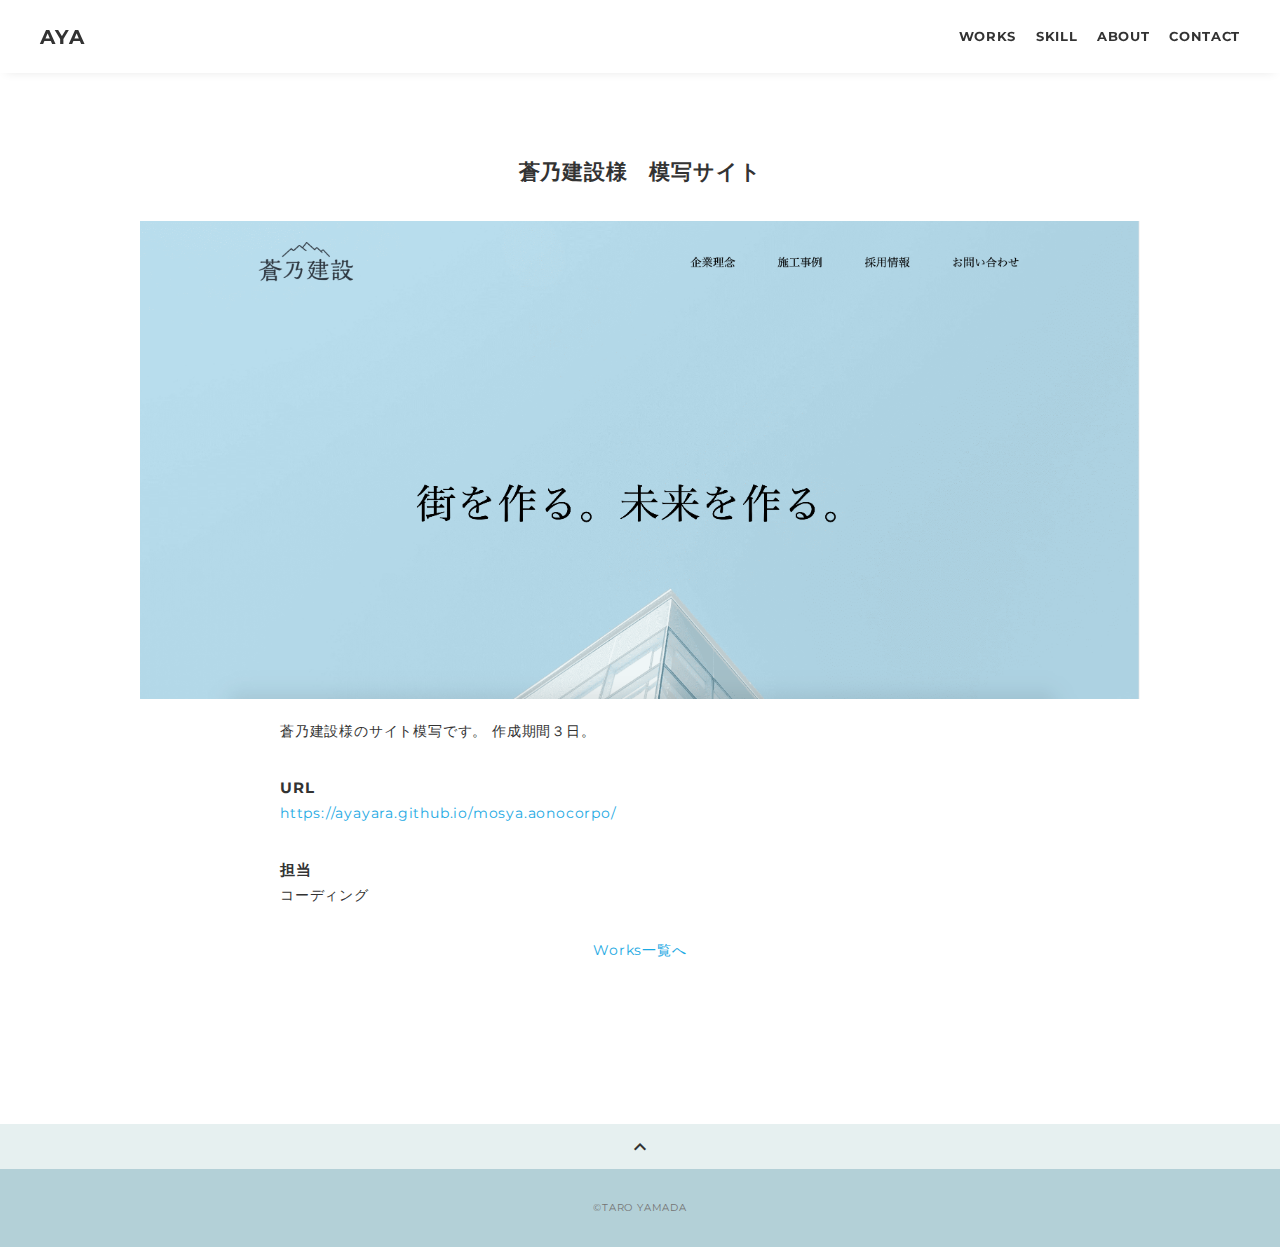
<file: works-aono.corpo.html>
<!DOCTYPE html>
<html>
<head>
  <meta charset="utf-8">
  <meta name="viewport" content="width=device-width,initial-scale=1.0,user-scalable=no">
  <meta property='og:type' content='website'>
  <meta property='og:title' content='WebデザイナーTARO YAMADA ポートフォリオ'>
  <meta property='og:url' content='URLが入る'>
  <meta property='og:description' content='TARO YAMADAのポートフォリオサイトです。'>
  <meta property="og:image" content="img/ogp.png">
  <meta name="description" content="TARO YAMADAのポートフォリオサイトです" />
  <title>TARO YAMADA ポートフォリオ</title>
  <link rel="preconnect" href="https://fonts.gstatic.com">
  <link href="https://fonts.googleapis.com/css2?family=Montserrat:wght@400;700&display=swap" rel="stylesheet">
  <link href="https://fonts.googleapis.com/css?family=Material+Icons+Outlined" rel="stylesheet">
  <link href="css/ress.css" media="all" rel="stylesheet" type="text/css" />
  <link href="css/style.css" media="all" rel="stylesheet" type="text/css" />
  <link rel="shortcut icon" href="img/favicon.ico" />
  <link rel=”canonical” href=”URLが入る” />
</head>

<body>
  <div class="wrapper">

    <!-- header -->
    <header class="header ">
      <div class="inner">
        <h1 class="header-logo">
          <a href=".">AYA</a>
        </h1>
        <nav class="header-nav">
          <ul class="header-nav-list">
            <li class="header-nav-item"><a href=".#works">WORKS</a></li>
            <li class="header-nav-item"><a href="./#skill">SKILL</a></li>
            <li class="header-nav-item"><a href="./#about">ABOUT</a></li>
            <li class="header-nav-item"><a href="./#contact">CONTACT</a></li>
          </ul>
        </nav>
      </div>
    </header>
    <!-- /header -->

    <main class="content">

      <article class="article">
        <div class="article-inner">
          <h2 class="article-title">蒼乃建設様　模写サイト</h2>
          <p class="article-img">
            <img src="img/aono.corpo.png" alt="">
          </p>
          <div class="article-body">
            <p>
              蒼乃建設様のサイト模写です。
              作成期間３日。
            </p>
            <h3 class="article-info-title">URL</h3>
            <p><a href="https://ayayara.github.io/mosya.aonocorpo/" target="_blank" rel="noopener">https://ayayara.github.io/mosya.aonocorpo/</a></p>
            <h3 class="article-info-title">担当</h3>
            <p>コーディング</p>
            <!-- <h3 class="article-info-title">サイトの目的</h3>
            <p>サービスの認知と新規クライアントの獲得</p>
            <h3 class="article-info-title">ターゲット</h3>
            <p>テキストが入りますテキストが入ります</p>
            <h3 class="article-info-title">デザインについて</h3>
            <p>
              テキストが入りますテキストが入りますテキストが入りますテキストが入りますテキストが入りますテキストが入りますテキストが入ります。<br>テキストが入りますテキストが入りますテキストが入りますテキストが入りますテキストが入りますテキストが入りますテキストが入りますテキストが入ります。テキストが入りますテキストが入りますテキストが入りますテキストが入りますテキストが入りますテキストが入りますテキストが入りますテキストが入りますテキストが入ります。テキストが入りますテキストが入りますテキストが入りますテキストが入りますテキストが入りますテキストが入りますテキストが入ります。
            </p>
            <h3 class="article-info-title">コーディングについて</h3>
            <p>
              テキストが入りますテキストが入りますテキストが入りますテキストが入りますテキストが入りますテキストが入りますテキストが入りますテキストが入りますテキストが入りますテキストが入りますテキストが入りますテキストが入りますテキストが入りますテキストが入りますテキストが入りますテキストが入りますテキストが入りますテキストが入りますテキストが入りますテキストが入りますテキストが入りますテキストが入ります。
            </p>
          </div> -->
          <div class="home-link">
            <a href="javascript:history.go(-1)">Works一覧へ</a>
          </div>
        </div>
      </article>

      <div class="page-top" id="js-page-top">
        <span class="material-icons-outlined">expand_less</span>
      </div>
    </main>

    <!-- footer -->
    <footer class="footer">
      <div class="copyright">&copy;TARO YAMADA</div>
    </footer>
    <!-- /footer -->

  </div>
  <script src="https://ajax.googleapis.com/ajax/libs/jquery/3.5.1/jquery.min.js"></script>
  <script type='text/javascript' src="js/script.js"></script>
</body>
</html>
</file>
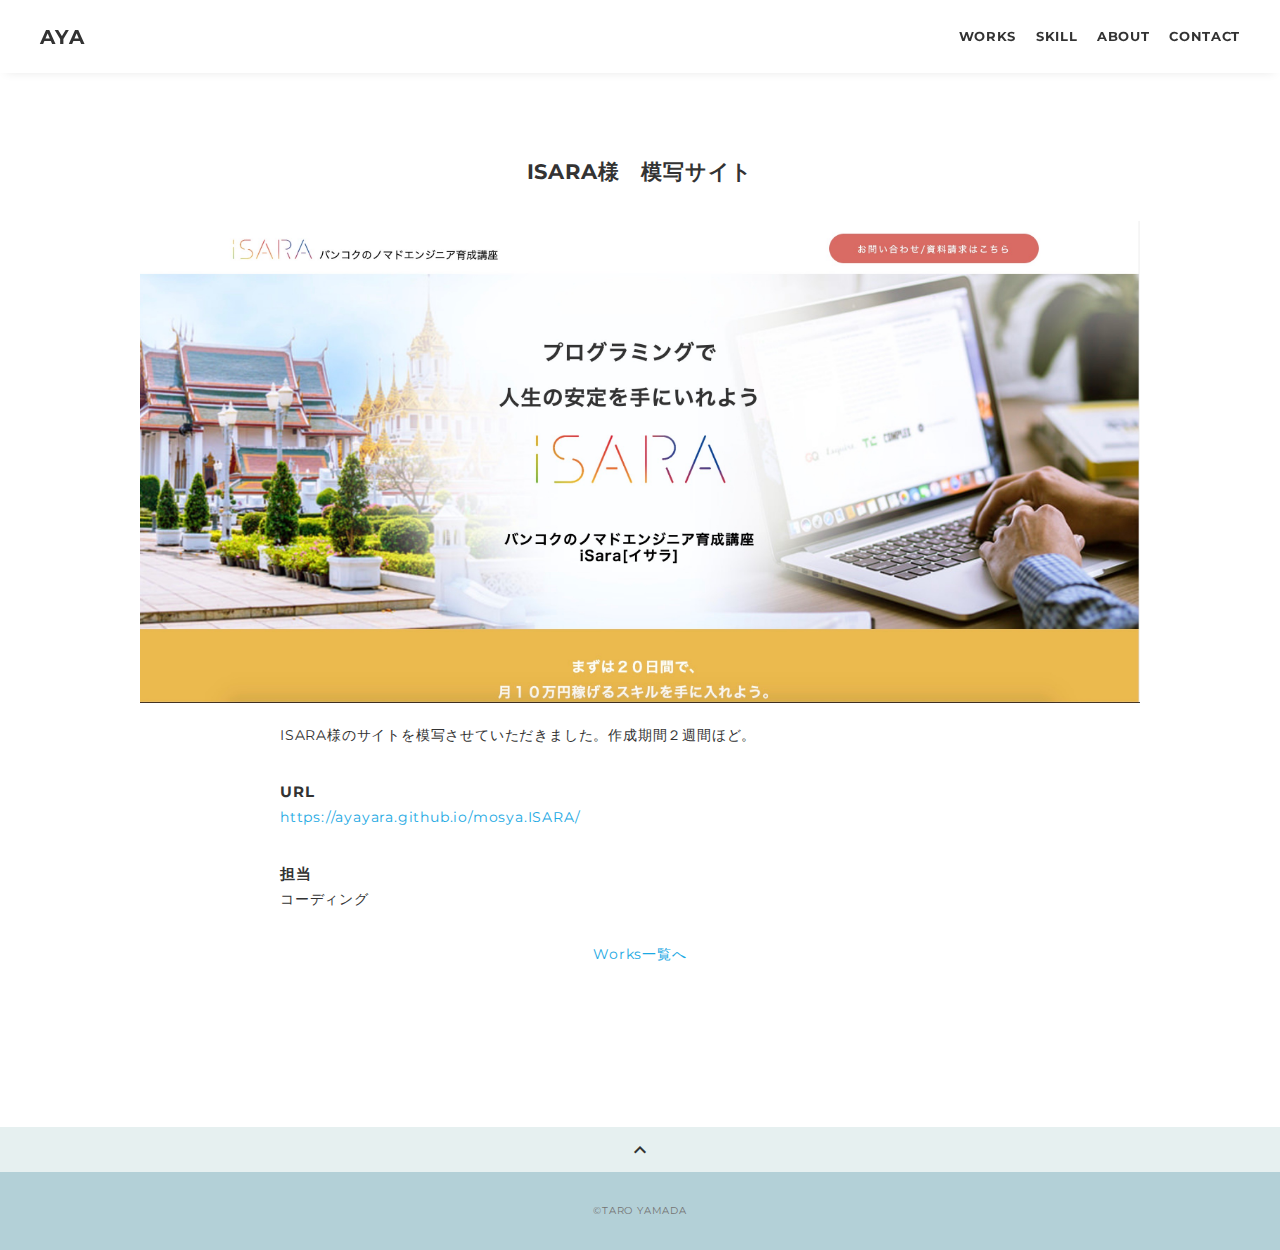
<file: works-isara.html>
<!DOCTYPE html>
<html>
<head>
  <meta charset="utf-8">
  <meta name="viewport" content="width=device-width,initial-scale=1.0,user-scalable=no">
  <meta property='og:type' content='website'>
  <meta property='og:title' content='WebデザイナーTARO YAMADA ポートフォリオ'>
  <meta property='og:url' content='URLが入る'>
  <meta property='og:description' content='TARO YAMADAのポートフォリオサイトです。'>
  <meta property="og:image" content="img/ogp.png">
  <meta name="description" content="TARO YAMADAのポートフォリオサイトです" />
  <title>TARO YAMADA ポートフォリオ</title>
  <link rel="preconnect" href="https://fonts.gstatic.com">
  <link href="https://fonts.googleapis.com/css2?family=Montserrat:wght@400;700&display=swap" rel="stylesheet">
  <link href="https://fonts.googleapis.com/css?family=Material+Icons+Outlined" rel="stylesheet">
  <link href="css/ress.css" media="all" rel="stylesheet" type="text/css" />
  <link href="css/style.css" media="all" rel="stylesheet" type="text/css" />
  <link rel="shortcut icon" href="img/favicon.ico" />
  <link rel=”canonical” href=”URLが入る” />
</head>

<body>
  <div class="wrapper">

    <!-- header -->
    <header class="header ">
      <div class="inner">
        <h1 class="header-logo">
          <a href=".">AYA</a>
        </h1>
        <nav class="header-nav">
          <ul class="header-nav-list">
            <li class="header-nav-item"><a href=".#works">WORKS</a></li>
            <li class="header-nav-item"><a href="./#skill">SKILL</a></li>
            <li class="header-nav-item"><a href="./#about">ABOUT</a></li>
            <li class="header-nav-item"><a href="./#contact">CONTACT</a></li>
          </ul>
        </nav>
      </div>
    </header>
    <!-- /header -->

    <main class="content">

      <article class="article">
        <div class="article-inner">
          <h2 class="article-title">ISARA様　模写サイト</h2>
          <p class="article-img">
            <img src="img/ISARA.mosya.png" alt="">
          </p>
          <div class="article-body">
            <p>
              ISARA様のサイトを模写させていただきました。作成期間２週間ほど。
            </p>
            <h3 class="article-info-title">URL</h3>
            <p><a href="https://ayayara.github.io/mosya.ISARA/" target="_blank" rel="noopener">https://ayayara.github.io/mosya.ISARA/</a></p>
            <h3 class="article-info-title">担当</h3>
            <p>コーディング</p>
            <!-- <h3 class="article-info-title">サイトの目的</h3>
            <p>サービスの認知と新規クライアントの獲得</p>
            <h3 class="article-info-title">ターゲット</h3>
            <p>テキストが入りますテキストが入ります</p>
            <h3 class="article-info-title">デザインについて</h3>
            <p>
              テキストが入りますテキストが入りますテキストが入りますテキストが入りますテキストが入りますテキストが入りますテキストが入ります。<br>テキストが入りますテキストが入りますテキストが入りますテキストが入りますテキストが入りますテキストが入りますテキストが入りますテキストが入ります。テキストが入りますテキストが入りますテキストが入りますテキストが入りますテキストが入りますテキストが入りますテキストが入りますテキストが入りますテキストが入ります。テキストが入りますテキストが入りますテキストが入りますテキストが入りますテキストが入りますテキストが入りますテキストが入ります。
            </p> -->
            <!-- <h3 class="article-info-title">コーディングについて</h3>
            <p>
              テキストが入りますテキストが入りますテキストが入りますテキストが入りますテキストが入りますテキストが入りますテキストが入りますテキストが入りますテキストが入りますテキストが入りますテキストが入りますテキストが入りますテキストが入りますテキストが入りますテキストが入りますテキストが入りますテキストが入りますテキストが入りますテキストが入りますテキストが入りますテキストが入りますテキストが入ります。
            </p>
          </div> -->
          <div class="home-link">
            <a href="javascript:history.go(-1)">Works一覧へ</a>
          </div>
        </div>
      </article>

      <div class="page-top" id="js-page-top">
        <span class="material-icons-outlined">expand_less</span>
      </div>
    </main>

    <!-- footer -->
    <footer class="footer">
      <div class="copyright">&copy;TARO YAMADA</div>
    </footer>
    <!-- /footer -->

  </div>
  <script src="https://ajax.googleapis.com/ajax/libs/jquery/3.5.1/jquery.min.js"></script>
  <script type='text/javascript' src="js/script.js"></script>
</body>
</html>
</file>
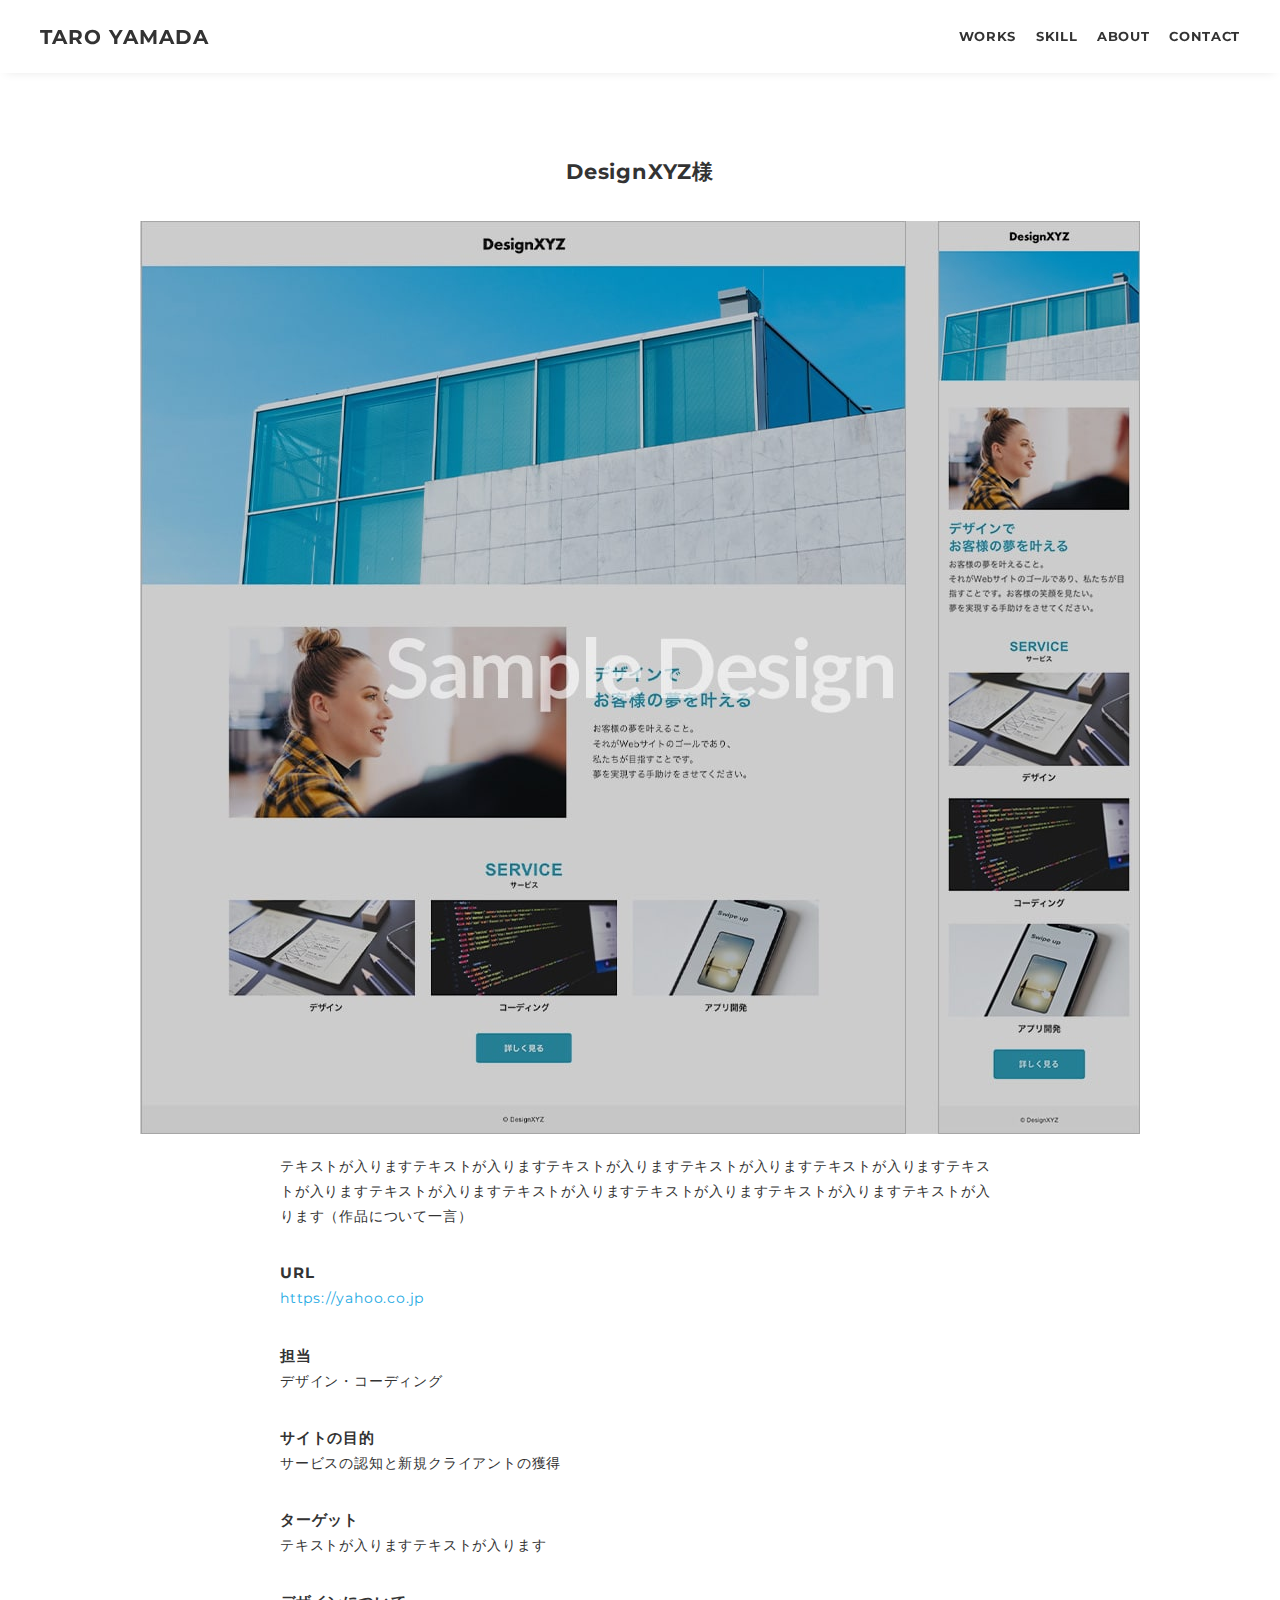
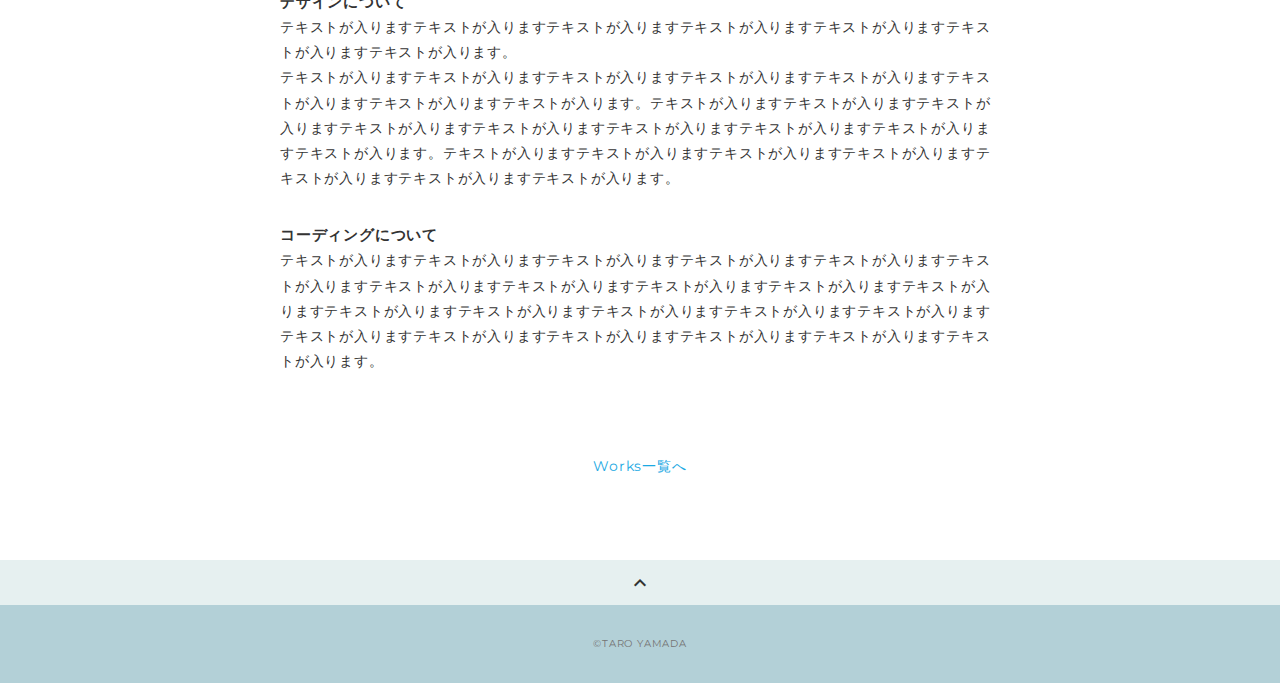
<file: works-template.html>
<!DOCTYPE html>
<html>
<head>
  <meta charset="utf-8">
  <meta name="viewport" content="width=device-width,initial-scale=1.0,user-scalable=no">
  <meta property='og:type' content='website'>
  <meta property='og:title' content='WebデザイナーTARO YAMADA ポートフォリオ'>
  <meta property='og:url' content='URLが入る'>
  <meta property='og:description' content='TARO YAMADAのポートフォリオサイトです。'>
  <meta property="og:image" content="img/ogp.png">
  <meta name="description" content="TARO YAMADAのポートフォリオサイトです" />
  <title>TARO YAMADA ポートフォリオ</title>
  <link rel="preconnect" href="https://fonts.gstatic.com">
  <link href="https://fonts.googleapis.com/css2?family=Montserrat:wght@400;700&display=swap" rel="stylesheet">
  <link href="https://fonts.googleapis.com/css?family=Material+Icons+Outlined" rel="stylesheet">
  <link href="css/ress.css" media="all" rel="stylesheet" type="text/css" />
  <link href="css/style.css" media="all" rel="stylesheet" type="text/css" />
  <link rel="shortcut icon" href="img/favicon.ico" />
  <link rel=”canonical” href=”URLが入る” />
</head>

<body>
  <div class="wrapper">

    <!-- header -->
    <header class="header ">
      <div class="inner">
        <h1 class="header-logo">
          <a href=".">TARO YAMADA</a>
        </h1>
        <nav class="header-nav">
          <ul class="header-nav-list">
            <li class="header-nav-item"><a href=".#works">WORKS</a></li>
            <li class="header-nav-item"><a href="./#skill">SKILL</a></li>
            <li class="header-nav-item"><a href="./#about">ABOUT</a></li>
            <li class="header-nav-item"><a href="./#contact">CONTACT</a></li>
          </ul>
        </nav>
      </div>
    </header>
    <!-- /header -->

    <main class="content">

      <article class="article">
        <div class="article-inner">
          <h2 class="article-title">DesignXYZ様</h2>
          <p class="article-img">
            <img src="img/works-sample.jpg" alt="">
          </p>
          <div class="article-body">
            <p>
              テキストが入りますテキストが入りますテキストが入りますテキストが入りますテキストが入りますテキストが入りますテキストが入りますテキストが入りますテキストが入りますテキストが入りますテキストが入ります（作品について一言）
            </p>
            <h3 class="article-info-title">URL</h3>
            <p><a href="https://yahoo.co.jp" target="_blank" rel="noopener">https://yahoo.co.jp</a></p>
            <h3 class="article-info-title">担当</h3>
            <p>デザイン・コーディング</p>
            <h3 class="article-info-title">サイトの目的</h3>
            <p>サービスの認知と新規クライアントの獲得</p>
            <h3 class="article-info-title">ターゲット</h3>
            <p>テキストが入りますテキストが入ります</p>
            <h3 class="article-info-title">デザインについて</h3>
            <p>
              テキストが入りますテキストが入りますテキストが入りますテキストが入りますテキストが入りますテキストが入りますテキストが入ります。<br>テキストが入りますテキストが入りますテキストが入りますテキストが入りますテキストが入りますテキストが入りますテキストが入りますテキストが入ります。テキストが入りますテキストが入りますテキストが入りますテキストが入りますテキストが入りますテキストが入りますテキストが入りますテキストが入りますテキストが入ります。テキストが入りますテキストが入りますテキストが入りますテキストが入りますテキストが入りますテキストが入りますテキストが入ります。
            </p>
            <h3 class="article-info-title">コーディングについて</h3>
            <p>
              テキストが入りますテキストが入りますテキストが入りますテキストが入りますテキストが入りますテキストが入りますテキストが入りますテキストが入りますテキストが入りますテキストが入りますテキストが入りますテキストが入りますテキストが入りますテキストが入りますテキストが入りますテキストが入りますテキストが入りますテキストが入りますテキストが入りますテキストが入りますテキストが入りますテキストが入ります。
            </p>
          </div>
          <div class="home-link">
            <a href="./#works">Works一覧へ</a>
          </div>
        </div>
      </article>

      <div class="page-top" id="js-page-top">
        <span class="material-icons-outlined">expand_less</span>
      </div>
    </main>

    <!-- footer -->
    <footer class="footer">
      <div class="copyright">&copy;TARO YAMADA</div>
    </footer>
    <!-- /footer -->

  </div>
  <script src="https://ajax.googleapis.com/ajax/libs/jquery/3.5.1/jquery.min.js"></script>
  <script type='text/javascript' src="js/script.js"></script>
</body>
</html>
</file>
<file: css/ress.css>
/*!
 * ress.css • v3.0.1
 * MIT License
 * github.com/filipelinhares/ress
 */

/* # =================================================================
   # Global selectors
   # ================================================================= */

html {
  box-sizing: border-box;
  word-break: normal;
  -moz-tab-size: 4;
  tab-size: 4;

  -webkit-text-size-adjust: 100%; /* Prevent adjustments of font size after orientation changes in iOS */
}

*,
::before,
::after {
  box-sizing: inherit;
  background-repeat: no-repeat; /* Set `background-repeat: no-repeat` to all elements and pseudo elements */
}

::before,
::after {
  vertical-align: inherit;
  text-decoration: inherit; /* Inherit text-decoration and vertical align to ::before and ::after pseudo elements */
}

* {
  margin: 0;
  padding: 0; /* Reset `padding` and `margin` of all elements */
}

/* # =================================================================
   # General elements
   # ================================================================= */

hr {
  overflow: visible; /* Show the overflow in Edge and IE */
  height: 0; /* Add the correct box sizing in Firefox */
}

details,
main {
  display: block; /* Render the `main` element consistently in IE. */
}

summary {
  display: list-item; /* Add the correct display in all browsers */
}

small {
  font-size: 80%; /* Set font-size to 80% in `small` elements */
}

[hidden] {
  display: none; /* Add the correct display in IE */
}

abbr[title] {
  /* Add the correct text decoration in Chrome, Edge, IE, Opera, and Safari */
  text-decoration: underline;
  text-decoration: underline dotted;
  border-bottom: none; /* Remove the bottom border in Chrome 57 */
}

a {
  background-color: transparent; /* Remove the gray background on active links in IE 10 */
}

a:active,
a:hover {
  outline-width: 0; /* Remove the outline when hovering in all browsers */
}

code,
kbd,
pre,
samp {
  font-family: monospace, monospace; /* Specify the font family of code elements */
}

pre {
  font-size: 1em; /* Correct the odd `em` font sizing in all browsers */
}

b,
strong {
  font-weight: bolder; /* Add the correct font weight in Chrome, Edge, and Safari */
}

/* https://gist.github.com/unruthless/413930 */
sub,
sup {
  position: relative;
  font-size: 75%;
  line-height: 0;
  vertical-align: baseline;
}

sub {
  bottom: -.25em;
}

sup {
  top: -.5em;
}

/* # =================================================================
   # Forms
   # ================================================================= */

input {
  border-radius: 0;
}

/* Replace pointer cursor in disabled elements */
[disabled] {
  cursor: default;
}

[type="number"]::-webkit-inner-spin-button,
[type="number"]::-webkit-outer-spin-button {
  height: auto; /* Correct the cursor style of increment and decrement buttons in Chrome */
}

[type="search"] {
  outline-offset: -2px; /* Correct the outline style in Safari */

  -webkit-appearance: textfield; /* Correct the odd appearance in Chrome and Safari */
}

[type="search"]::-webkit-search-decoration {
  -webkit-appearance: none; /* Remove the inner padding in Chrome and Safari on macOS */
}

textarea {
  overflow: auto; /* Internet Explorer 11+ */
  resize: vertical; /* Specify textarea resizability */
}

button,
input,
optgroup,
select,
textarea {
  font: inherit; /* Specify font inheritance of form elements */
}

optgroup {
  font-weight: bold; /* Restore the font weight unset by the previous rule */
}

button {
  overflow: visible; /* Address `overflow` set to `hidden` in IE 8/9/10/11 */
}

button,
select {
  text-transform: none; /* Firefox 40+, Internet Explorer 11- */
}

/* Apply cursor pointer to button elements */
button,
[type="button"],
[type="reset"],
[type="submit"],
[role="button"] {
  cursor: pointer;
  color: inherit;
}

/* Remove inner padding and border in Firefox 4+ */
button::-moz-focus-inner,
[type="button"]::-moz-focus-inner,
[type="reset"]::-moz-focus-inner,
[type="submit"]::-moz-focus-inner {
  padding: 0;
  border-style: none;
}

/* Replace focus style removed in the border reset above */
button:-moz-focusring,
[type="button"]::-moz-focus-inner,
[type="reset"]::-moz-focus-inner,
[type="submit"]::-moz-focus-inner {
  outline: 1px dotted ButtonText;
}

button,
html [type="button"],
/* Prevent a WebKit bug where (2) destroys native `audio` and `video`controls in Android 4 */
[type="reset"],
[type="submit"] {
  -webkit-appearance: button; /* Correct the inability to style clickable types in iOS */
}

/* Remove the default button styling in all browsers */
button,
input,
select,
textarea {
  border-style: none;
  background-color: transparent;
}

/* Style select like a standard input */
select {
  -webkit-appearance: none; /* Chrome 41+ */
  -moz-appearance: none; /* Firefox 36+ */
}

select::-ms-expand {
  display: none; /* Internet Explorer 11+ */
}

select::-ms-value {
  color: currentColor; /* Internet Explorer 11+ */
}

legend {
  display: table; /* Correct the text wrapping in Edge and IE */
  max-width: 100%; /* Correct the text wrapping in Edge and IE */
  max-width: 100%; /* Correct the text wrapping in Edge 18- and IE */
  white-space: normal; /* Correct the text wrapping in Edge and IE */
  color: inherit; /* Correct the color inheritance from `fieldset` elements in IE */
  border: 0; /* Correct `color` not being inherited in IE 8/9/10/11 */
}

::-webkit-file-upload-button {
  font: inherit; /* Change font properties to `inherit` in Chrome and Safari */
  color: inherit;
  /* Correct the inability to style clickable types in iOS and Safari */

  -webkit-appearance: button;
}

/* # =================================================================
   # Specify media element style
   # ================================================================= */

img {
  border-style: none; /* Remove border when inside `a` element in IE 8/9/10 */
}

/* Add the correct vertical alignment in Chrome, Firefox, and Opera */
progress {
  vertical-align: baseline;
}

/* # =================================================================
   # Accessibility
   # ================================================================= */

/* Hide content from screens but not screenreaders */
@media screen {
  [hidden~="screen"] {
    display: inherit;
  }
  [hidden~="screen"]:not(:active):not(:focus):not(:target) {
    position: absolute !important;
    clip: rect(0 0 0 0) !important;
  }
}

/* Specify the progress cursor of updating elements */
[aria-busy="true"] {
  cursor: progress;
}

/* Specify the pointer cursor of trigger elements */
[aria-controls] {
  cursor: pointer;
}

/* Specify the unstyled cursor of disabled, not-editable, or otherwise inoperable elements */
[aria-disabled] {
  cursor: default;
}
</file>
<file: css/style.css>
body {
  font-family: "Montserrat","Helvetica Neue",Arial,"Hiragino Kaku Gothic ProN","Hiragino Sans",Meiryo,sans-serif;
  font-size: 14px;
  line-height: 1.8;
  letter-spacing: .8px;
  color: #333;
}

a {
  transition: opacity .3s;
  text-decoration: none;
  color: #1ca9e3;
}

img {
  max-width: 100%;
  height: auto;
  vertical-align: bottom;
  border-style: none;
}

ul,
li {
  list-style: none;
}

.pc-only {
  display: block;
}

.sp-only {
  display: none;
}

/*--------------------------------
 レイアウト
---------------------------------*/
.wrapper {
  padding-top: 73px;
}

.section {
  padding: 90px 0;
}

.section:nth-of-type(odd) {
  background-color: #f7f7f7;
}

.inner {
  max-width: 1340px;
  margin: 0 auto;
  padding: 0 40px;
}

/*--------------------------------
 見出し
---------------------------------*/
.title {
  font-size: 34px;
  font-weight: bold;
  line-height: 1;
  margin-bottom: 40px;
  text-align: center;
  letter-spacing: .05em;
  color: #333;
}

.lead {
  margin-bottom: 30px;
}

/*--------------------------------
ヘッダー
---------------------------------*/
.header {
  position: fixed;
  top: 0;
  z-index: 1;
  width: 100%;
  background-color: #fff;
  box-shadow: 0 5px 10px -6px rgba(0,0,0,.1);
}

.header .inner {
  display: flex;
  align-items: center;
  justify-content: space-between;
  padding: 20px 40px;
}

.header-logo {
  font-size: 20px;
  font-weight: bold;
  line-height: 1.2;
  margin-right: 20px;
  letter-spacing: .05em;
}

.header-logo a {
  color: #333;
}

.header-nav-list {
  display: flex;
  justify-content: space-between;
}

.header-nav-item:not(:last-child) {
  margin-right: 20px;
}

.header-nav-item a {
  position: relative;
  font-size: 13px;
  font-weight: bold;
  display: inline-block;
  padding: 5px 0;
  transition: .3s;
  letter-spacing: .05em;
  color: #333;
}
.header-nav-item a:after {
  position: absolute;
  bottom: 0;
  left: 50%;
  width: 0;
  height: 3px;
  content: "";
  transition: .3s;
  -webkit-transform: translateX(-50%);
  transform: translateX(-50%);
  background-color: #333;
}

.header-nav-item a:hover:after {
  width: 100%;
}

/*--------------------------------
 メインビジュアル
---------------------------------*/
.main-visual {
  display: flex;
  align-items: center;
  justify-content: center;
  height: 85vh;
  text-align: center;
  background-image: url("../img/main-page.jpg");
  background-size: cover;
  background-position: center;
  color: #fff;
}

.main-visual-inner {
  padding: 0 40px;
}

.main-visual-title {
  font-size: 60px;
  font-weight: bold;
  line-height: 1.2;
  margin-bottom: 5px;
  letter-spacing: .1em;
}

.main-visual-subtitle {
  font-size: 20px;
  font-weight: bold;
  line-height: 1;
  margin-bottom: 40px;
  letter-spacing: .08em;
}

/*--------------------------------
 Works
---------------------------------*/
#works {
  background-color: #e6f0f0;
}

.works-list {
  display: flex;
  flex-wrap: wrap;
  margin-bottom: -40px;
}

.works-item {
  width: 31.74603%;
  margin-right: 1.58730%;
  margin-bottom: 40px;
  color: #333;
}

.works-item:hover {
  opacity: .9;
}

.works-item:nth-of-type(3n) {
  margin-right: 0;
}

.works-img img {
  border: 1px solid #e6e6e6;
}

.works-name {
  font-size: 12px;
  font-weight: bold;
  margin-top: 8px;
}

.works-info {
  font-size: 10px;
}

/*--------------------------------
 Skill
---------------------------------*/
#skill {
  background-color: #fff;
}

.skill-list {
  display: flex;
  flex-wrap: wrap;
  justify-content: space-between;
  margin-bottom: -50px;
}

.skill-item {
  display: flex;
  align-items: flex-start;
  justify-content: space-between;
  width: 48%;
  margin-bottom: 50px;
}

.skill-img {
  width: 60px;
  height: auto;
  margin-right: 20px;
  font-size: 40px;
}


.skill-body {
  flex: 1;
}

.skill-name {
  margin-bottom: 3px;
}

/*--------------------------------
 About
---------------------------------*/
#about {
  background-color: #e6f0f0;
}

.profile {
  display: flex;
  flex-wrap: wrap;
  max-width: 800px;
  margin: 0 auto;
}

.profile-img {
  width: 20%;
  margin-right: 30px;
  border-radius: 50%;
}
.profile-img img {
  width: 160px;
  height: 160px;
  border-radius: 50%;
}
.profile-body {
  flex: 1;
}
.profile-body p:not(:last-child) {
  margin-bottom: 30px;
}

/*--------------------------------
 Contact
---------------------------------*/
.contact {
  text-align: center;
  background-color: #fff;
}

.contact-item:not(:last-child) {
  margin-right: 10px;
}

.contact-text {
  margin-top: 10px;
}
/*--------------------------------
 ページトップ
---------------------------------*/
.page-top {
  font-weight: bold;
  padding: 10px;
  cursor: pointer;
  text-align: center;
  background-color: #e6f0f0;
}

.page-top .material-icons-outlined {
  vertical-align: bottom;
  color: #333;
}

/*--------------------------------
 フッター
---------------------------------*/
.footer {
  padding: 30px;
  background-color: #b3d0d7;
}

.copyright {
  font-size: 10px;
  text-align: center;
  color: #737373;
}

/*--------------------------------
 下層：Worksページ
---------------------------------*/
.article {
  padding: 80px 0;
}

.article-inner {
  max-width: 1040px;
  margin: 0 auto;
  padding: 0 20px;
}

.article-title {
  margin-bottom: 30px;
  text-align: center;
}

.article-img {
  margin-bottom: 20px;
}

.article-body {
  max-width: 720px;
  margin: 0 auto;
  margin-bottom: 80px;
}

.article-info-title {
  font-size: 15px;
}

.article-body img {
  margin-bottom: 30px;
}

.article-body p {
  margin-bottom: 30px;
}

.home-link {
  text-align: center;
}

/*media Queries 767
----------------------------------------------------*/
@media screen and (max-width: 767px) {
  body {
    font-size: 13px;
    line-height: 1.7;
  }

  .pc-only {
    display: none;
  }

  .sp-only {
    display: block;
  }

  /* 見出し */
  .title {
    font-size: 26px;
    margin-bottom: 20px;
  }

  /* レイアウト */
  .wrapper {
    padding-top: 57px;
  }

  .section {
    padding: 60px 0;
  }

  .inner {
    padding: 0 20px;
  }

  /* ヘッダー */
  .header .inner {
    padding: 15px;
  }

  .header-logo {
    font-size: 15px;
    margin-right: 15px;
  }

  .header-nav-item:not(:last-child) {
    margin-right: 10px;
  }

  .header-nav-item a {
    font-size: 10px;
  }

  .header-nav-item a:after {
    display: none;
  }

  /*  メインビジュアル */
  .main-visual {
    height: 75vh;
  }

  .main-visual-inner {
    padding: 0 20px;
  }

  .main-visual-title {
    font-size: 30px;
  }
  .main-visual-subtitle {
    font-size: 16px;
    margin-bottom: 20px;
  }

  /* Works */
  .works-name {
    font-size: 10px;
  }

  .works-list {
    justify-content: space-between;
  }

  .works-item {
    flex: 0 0 48%;
    margin-right: 0;
    margin-bottom: 30px;
  }

    /* .works-item img {
      width: 400px;
      height: 300px;
    } */

  /* Skill */
  .skill-list {
    display: block;
    margin-bottom: 0;
  }

  .skill-item {
    width: 100%;
    margin-bottom: 35px;
  }

  .skill-item:last-child {
    margin-bottom: 0;
  }

  /* About */
  .profile {
    display: block;
  }
  .profile-img {
    width: 150px;
    margin: 0 auto;
    margin-bottom: 25px;
  }

  .profile-body p:not(:last-child) {
    margin-bottom: 20px;
  }

  /* フッター */
  .footer {
    padding: 20px;
  }

  /* 下層ページ */
  .article {
    padding: 50px 0;
  }
}
</file>
